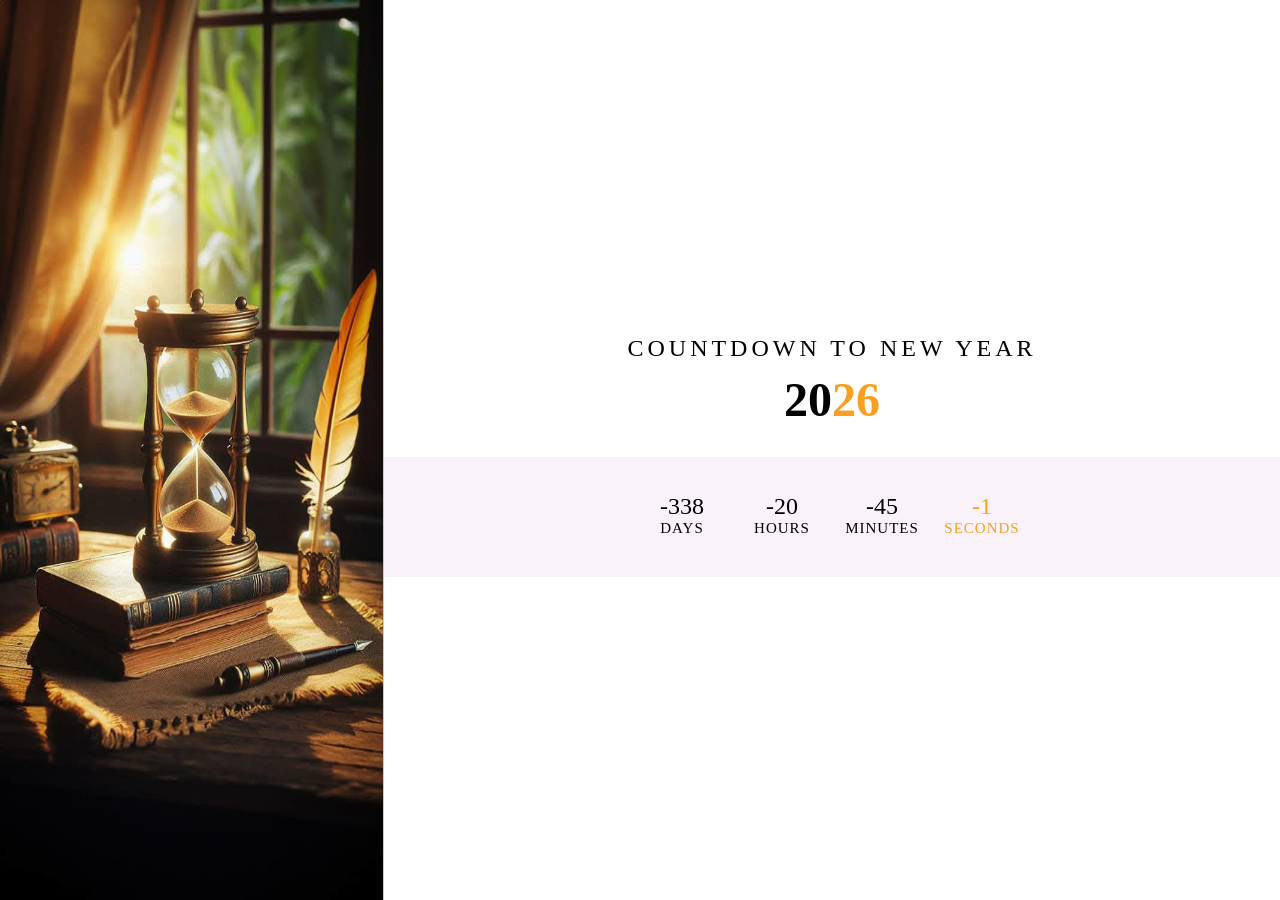
<file: index.html>
<!DOCTYPE html>
<html lang="en">

<head>
    <meta charset="UTF-8">
    <meta name="viewport" content="width=device-width, initial-scale=1.0">
    <title>Countdown Application</title>
    <link rel="stylesheet" href="./style.css">
</head>

<body>
    <div class="container">
        <img src="./img.jpg" alt="image">
        <div class="countdown">
            <h2>COUNTDOWN TO NEW YEAR</h2>
            <h1>20<span>26</span></h1>
            <div class="timer_box">
                <div id="day"></div>
                <div id="hour"></div>
                <div id="minute"></div>
                <div id="second"></div>
            </div>
        </div>
    </div>


    <script src="./app.js"></script>
</body>

</html>
</file>
<file: style.css>
* {
    margin: 0;
    padding: 0;
    box-sizing: border-box;
}

.container {
    position: relative;
    height: 100vh;
    width: 100%;
    display: flex;
    flex-direction: row;
    justify-content: center;
    align-items: center;
}

img {
    position: absolute;
    height: 100%;
    width: 30%;
    left: 0;
    border-right: 1px solid rgb(247, 192, 120);
    
}


.countdown {
    position: absolute;
    height: 100%;
    width:70%;
    right: 0;
    display: flex;
    flex-direction: column;
    justify-content: center;
    align-items: center;
    background-color: white;
    color: black;
}

.countdown h2 {
    font-size: 1.5rem;
    font-weight: 500;
    letter-spacing: 4px;
    line-height: 2em;
    text-transform: uppercase;
    justify-content: center;
    align-items: center;
    text-align: center;
}

.countdown h1 {
    font-size: 3rem;
    font-weight: 700;
}

.countdown h1 span {
    color: rgb(249, 159, 33);
}

.timer_box {
    margin-top: 30px;
    height: 120px;
    width: 100%;
    display: flex;
    flex-direction: row;
    justify-content: center;
    align-items: center;
    background: rgb(250, 242, 250);
}

.timer_box div {
    position: relative;
    width: 100px;
    text-align: center;
    font-size: 1.5rem;
    font-weight: 500;
    bottom: 10px;
}

.timer_box div::before {
    content: 'text';
    position: absolute;
    bottom: -30px;
    left: 0;
    width: 100%;
    height: 30px;
    font-size: 15px;
    font-weight: 500;
    letter-spacing: 1px;
    text-transform: uppercase;
}

.timer_box div:nth-child(1)::before {
    content: 'days';
}

.timer_box div:nth-child(2)::before {
    content: 'hours';
}

.timer_box div:nth-child(3)::before {
    content: 'minutes';
}

.timer_box div:nth-child(4)::before {
    content: 'seconds';
}

.timer_box div:nth-child(4) {
    color: rgb(249, 159, 33);
}

@media screen and (max-width: 600px) {
    img {
        display: none;
    }

    .countdown {
        width: 100%;
        padding: 15px;
    }

    .container h2{
        font-size: 1rem;
    }

    .countdown h1 {
        font-size: 2.5rem;
    }

    .timer_box {
        height: 80px;
    }

    .timer_box div {
        width: 70px;
    }

    .timer_box div::before {
        font-size: 10px;
    }
}
</file>
